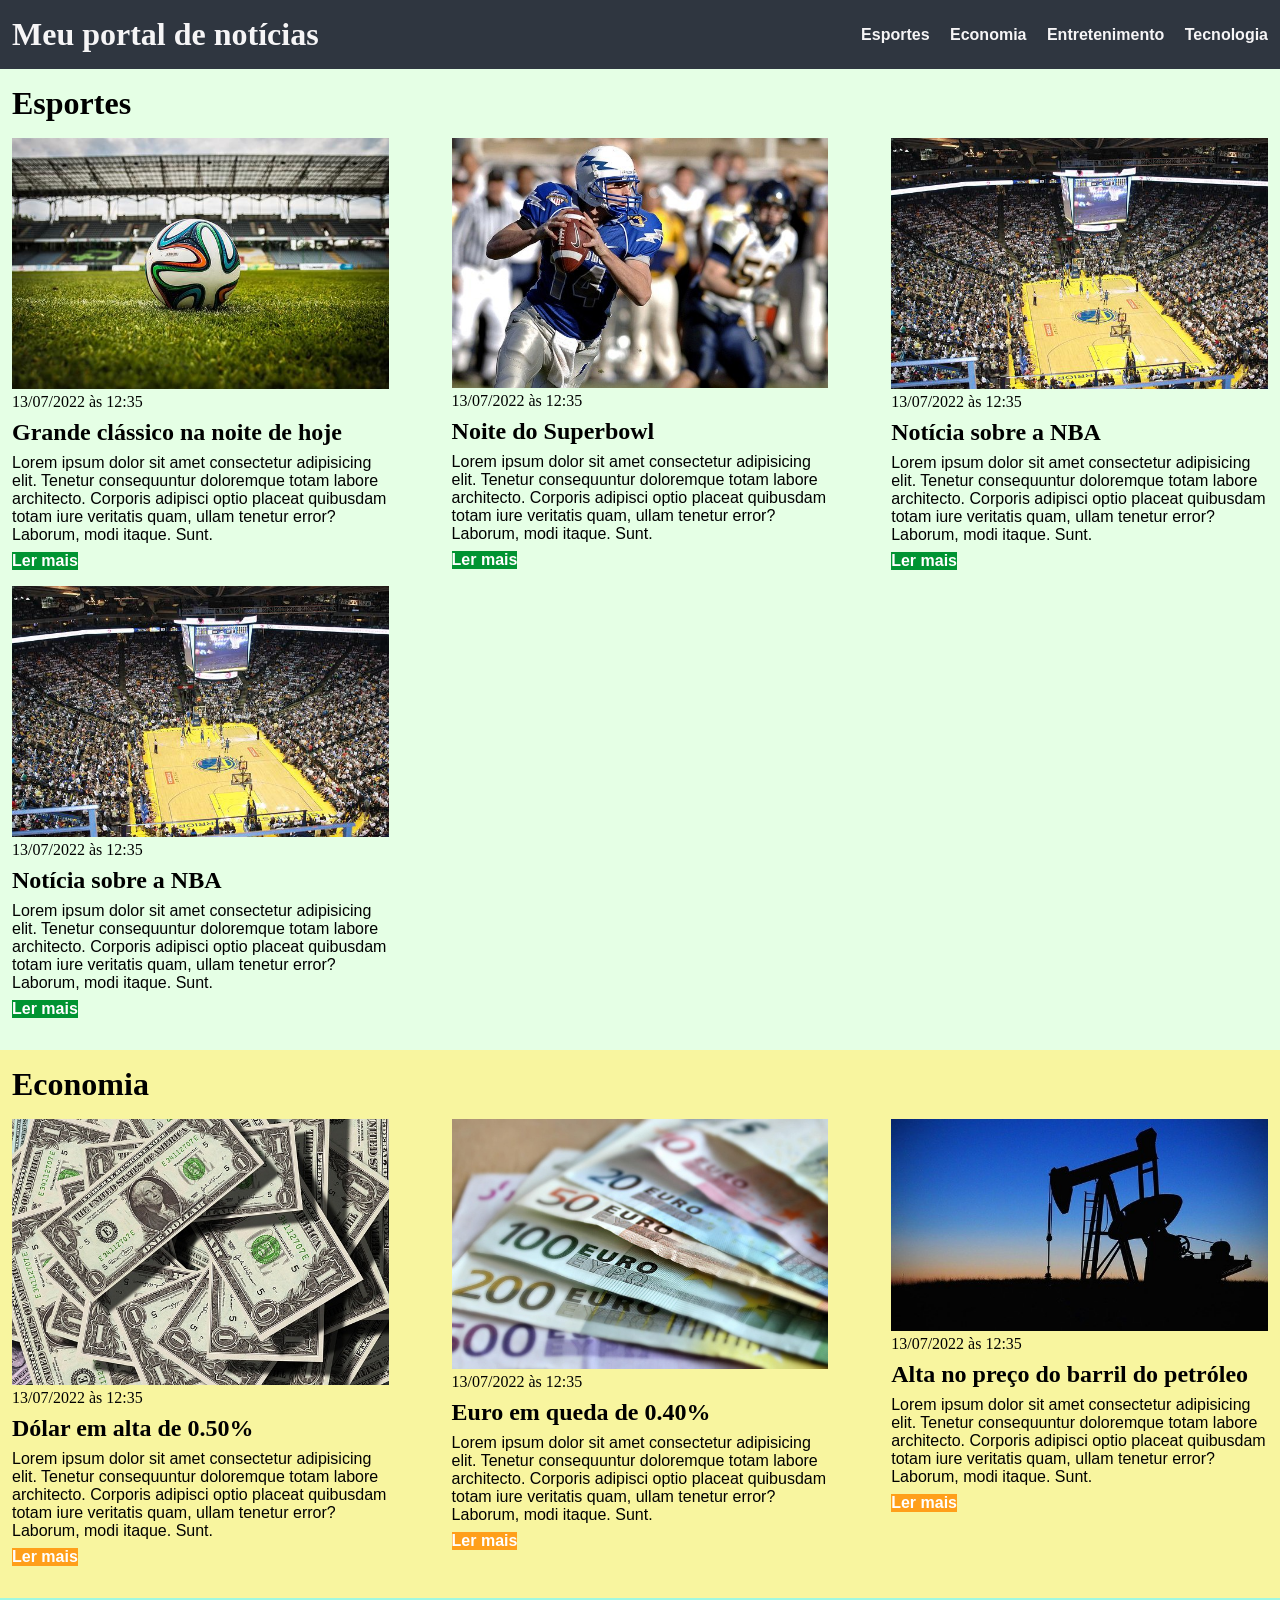
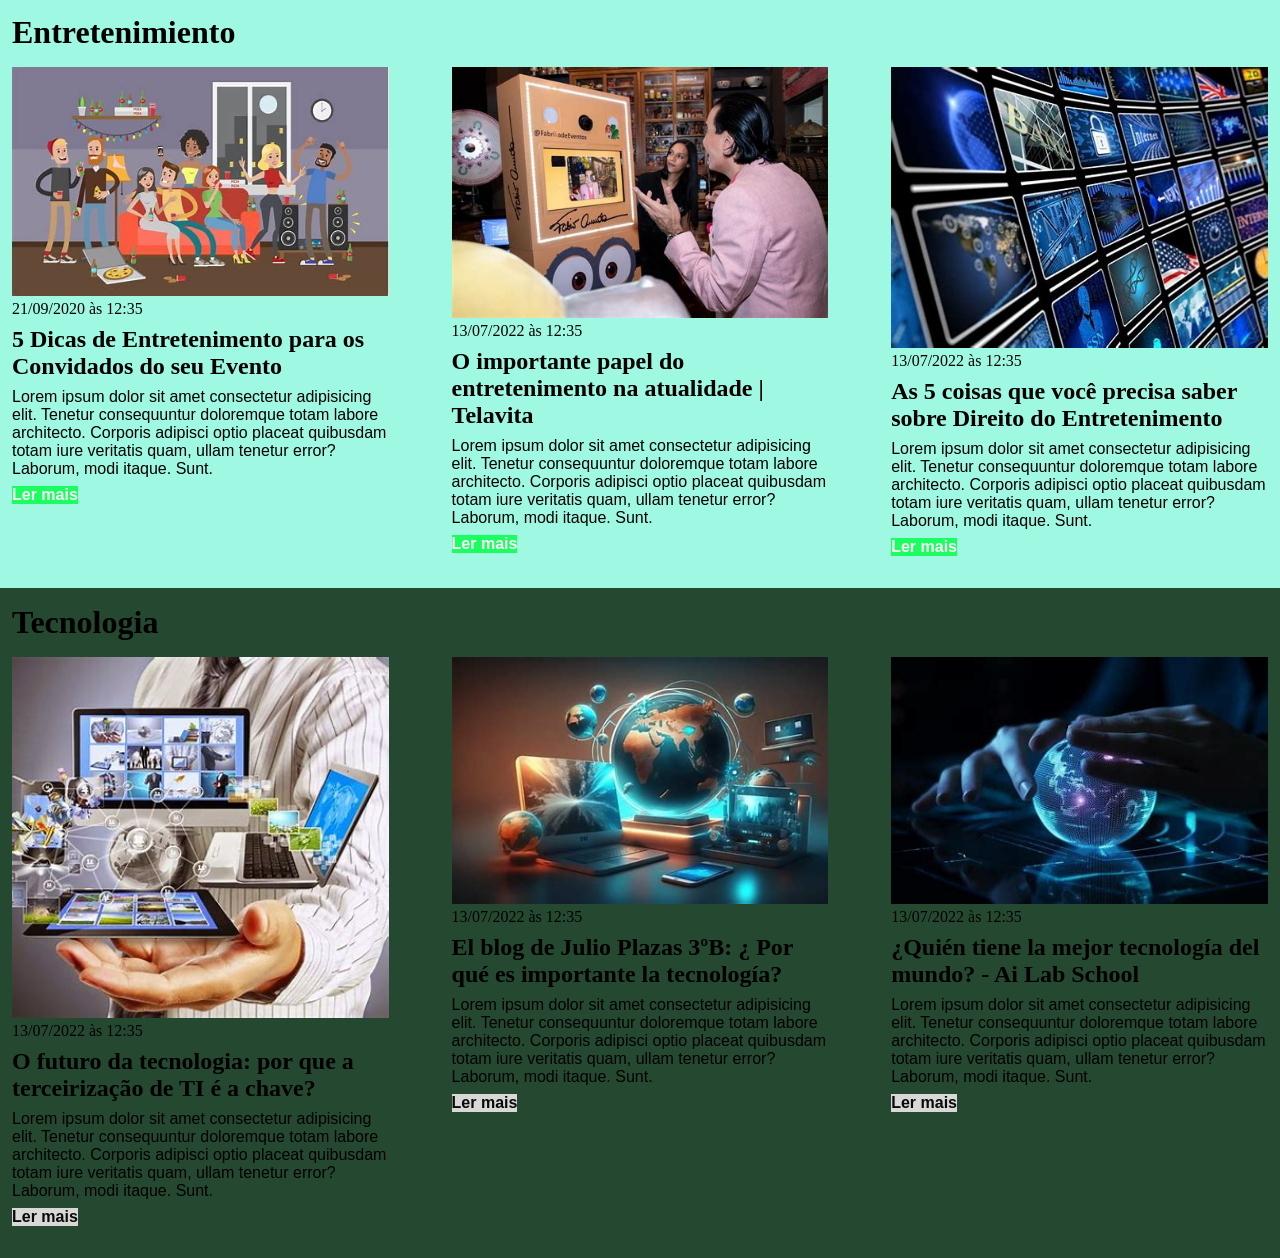
<file: index.html>
<!DOCTYPE html>
<html lang="pt-BR">
<head>
    <meta charset="UTF-8">
    <meta http-equiv="X-UA-Compatible" content="IE=edge">
    <meta name="viewport" content="width=device-width, initial-scale=1.0">
    <title>Meu portal de notícias</title>
    <link rel="stylesheet" href="./main.css" />
</head>
<body>
    <header>
     <div class="container">
            <h1>Meu portal de notícias</h1>
            <nav>
                <ul>
                    <li>
                        <a href="#sports" title="Ir para a seção de esportes">Esportes</a>
                    </li>
                    <li>
                        <a href="#economy" title="Ir para a seção de notícias">Economia</a>
                    </li>
                    <li>
                        <a href="#entretenimento" title="Ir para a seção de entretenimento">Entretenimento</a>
                    </li>
                    <li>
                        <a href="#tecnologia" title="Ir para a seção de tecnologia">Tecnologia</a>
                    </li>
                </ul>
            </nav>
     </div>
    </header>
    
    <section id="sports">
        <div class="container">
            <h2>Esportes</h2>
                <div class="articles">
                    <article>
                        <img src="./imagens/futebol.jpg" alt="Bola de futebol no gramado" />
                        <header>
                            <time>13/07/2022 às 12:35</time>
                        </header>
                        <h3>Grande clássico na noite de hoje</h3>
                        <p>
                            Lorem ipsum dolor sit amet consectetur adipisicing elit. Tenetur consequuntur doloremque totam labore architecto. Corporis adipisci optio placeat quibusdam totam iure veritatis quam, ullam tenetur error? Laborum, modi itaque. Sunt.
                        </p>
                        <a href="#" title="Leia a notícia completa">Ler mais</a>
                    </article>

                    <article>
                        <img src="./imagens/futebol-americano.jpg" alt="Jogador de futebol americano correndo com a bola na mão" />
                        <header>
                            <time>13/07/2022 às 12:35</time>
                        </header>
                        <h3>Noite do Superbowl</h3>
                        <p>
                            Lorem ipsum dolor sit amet consectetur adipisicing elit. Tenetur consequuntur doloremque totam labore architecto. Corporis adipisci optio placeat quibusdam totam iure veritatis quam, ullam tenetur error? Laborum, modi itaque. Sunt.
                        </p>
                        <a href="#" title="Leia a notícia completa">Ler mais</a>
                    </article>

                    <article>
                        <img src="./imagens/basquete.jpg" title="Vista aérea de uma quadra de basquete" />
                        <header>
                            <time>13/07/2022 às 12:35</time>
                        </header>
                        <h3>Notícia sobre a NBA</h3>
                        <p>
                            Lorem ipsum dolor sit amet consectetur adipisicing elit. Tenetur consequuntur doloremque totam labore architecto. Corporis adipisci optio placeat quibusdam totam iure veritatis quam, ullam tenetur error? Laborum, modi itaque. Sunt.
                        </p>
                        <a href="#" title="Leia a notícia completa">Ler mais</a>
                    </article>

                    <article>
                        <img src="./imagens/basquete.jpg" title="Vista aérea de uma quadra de basquete" />
                        <header>
                            <time>13/07/2022 às 12:35</time>
                        </header>
                        <h3>Notícia sobre a NBA</h3>
                        <p>
                            Lorem ipsum dolor sit amet consectetur adipisicing elit. Tenetur consequuntur doloremque totam labore architecto. Corporis adipisci optio placeat quibusdam totam iure veritatis quam, ullam tenetur error? Laborum, modi itaque. Sunt.
                        </p>
                        <a href="#" title="Leia a notícia completa">Ler mais</a>
                    </article>
                </div>
        </div>
    </section>
    <section id="economy">
        <div class="container">
            <h2>Economia</h2>
                <div class="articles">
                    <article>
                        <img src="./imagens/dolares.jpg" alt="Muitos dólares" />
                        <header>
                            <time>13/07/2022 às 12:35</time>
                        </header>
                        <h3>Dólar em alta de 0.50%</h3>
                        <p>
                            Lorem ipsum dolor sit amet consectetur adipisicing elit. Tenetur consequuntur doloremque totam labore architecto. Corporis adipisci optio placeat quibusdam totam iure veritatis quam, ullam tenetur error? Laborum, modi itaque. Sunt.
                        </p>
                        <a href="#" title="Leia a notícia completa">Ler mais</a>
                    </article>

                    <article>
                        <img src="./imagens/euro.jpg" alt="Várias notas de euro" />
                        <header>
                            <time>13/07/2022 às 12:35</time>
                        </header>
                        <h3>Euro em queda de 0.40%</h3>
                        <p>
                            Lorem ipsum dolor sit amet consectetur adipisicing elit. Tenetur consequuntur doloremque totam labore architecto. Corporis adipisci optio placeat quibusdam totam iure veritatis quam, ullam tenetur error? Laborum, modi itaque. Sunt.
                        </p>
                        <a href="#" title="Leia a notícia completa">Ler mais</a>
                    </article>

                    <article>
                        <img src="./imagens/petroleo.jpg" alt="Extração de petróleo" />
                        <header>
                            <time>13/07/2022 às 12:35</time>
                        </header>
                        <h3>Alta no preço do barril do petróleo</h3>
                        <p>
                            Lorem ipsum dolor sit amet consectetur adipisicing elit. Tenetur consequuntur doloremque totam labore architecto. Corporis adipisci optio placeat quibusdam totam iure veritatis quam, ullam tenetur error? Laborum, modi itaque. Sunt.
                        </p>
                        <a href="#" title="Leia a notícia completa">Ler mais</a>
                    </article>
                </div>
        </div>
    </section>

    <section id="entretenimento">
        <div class="container">
            <h2>Entretenimiento</h2>
                <div class="articles">
                    <article>
                        <img src="./imagens/atuaidade telativa.jpg" alt="5 Dicas de Entretenimento para os Convidados do seu Evento" />
                        <header>
                            <time>21/09/2020 às 12:35</time>
                        </header>
                        <h3>5 Dicas de Entretenimento para os Convidados do seu Evento</h3>
                        <p>
                            Lorem ipsum dolor sit amet consectetur adipisicing elit. Tenetur consequuntur doloremque totam labore architecto. Corporis adipisci optio placeat quibusdam totam iure veritatis quam, ullam tenetur error? Laborum, modi itaque. Sunt.
                        </p>
                        <a href="#" title="Leia a notícia completa">Ler mais</a>
                    </article>

                    <article>
                        <img src="./imagens/convidados de evento.jpg" alt="O importante papel do entretenimento na atualidade | Telavita" />
                        <header>
                            <time>13/07/2022 às 12:35</time>
                        </header>
                        <h3>O importante papel do entretenimento na atualidade | Telavita</h3>
                        <p>
                            Lorem ipsum dolor sit amet consectetur adipisicing elit. Tenetur consequuntur doloremque totam labore architecto. Corporis adipisci optio placeat quibusdam totam iure veritatis quam, ullam tenetur error? Laborum, modi itaque. Sunt.
                        </p>
                        <a href="#" title="Leia a notícia completa">Ler mais</a>
                    </article>

                    <article>
                        <img src="./imagens/direito do entretenimiento.jpg" title="As 5 coisas que você precisa saber sobre Direito do Entretenimento" />
                        <header>
                            <time>13/07/2022 às 12:35</time>
                        </header>
                        <h3>As 5 coisas que você precisa saber sobre Direito do Entretenimento</h3>
                        <p>
                            Lorem ipsum dolor sit amet consectetur adipisicing elit. Tenetur consequuntur doloremque totam labore architecto. Corporis adipisci optio placeat quibusdam totam iure veritatis quam, ullam tenetur error? Laborum, modi itaque. Sunt.
                        </p>
                        <a href="#" title="Leia a notícia completa">Ler mais</a>
                    </article>
                
                </div>
        </div>
    </section>

    <section id="tecnologia">
        <div class="container">
            <h2>Tecnologia</h2>
                <div class="articles">
                    <article>
                        <img src="./imagens/Blog de Julio Plazas.jpg" alt="O futuro da tecnologia: por que a terceirização de TI é a chave?" />
                        <header>
                            <time>13/07/2022 às 12:35</time>
                        </header>
                        <h3>O futuro da tecnologia: por que a terceirização de TI é a chave?</h3>
                        <p>
                            Lorem ipsum dolor sit amet consectetur adipisicing elit. Tenetur consequuntur doloremque totam labore architecto. Corporis adipisci optio placeat quibusdam totam iure veritatis quam, ullam tenetur error? Laborum, modi itaque. Sunt.
                        </p>
                        <a href="#" title="Leia a notícia completa">Ler mais</a>
                    </article>

                    <article>
                        <img src="./imagens/Mejor tecnologia del mundo.jpg" alt="El blog de Julio Plazas 3ºB: ¿ Por qué es importante la tecnología?" />
                        <header>
                            <time>13/07/2022 às 12:35</time>
                        </header>
                        <h3>El blog de Julio Plazas 3ºB: ¿ Por qué es importante la tecnología?</h3>
                        <p>
                            Lorem ipsum dolor sit amet consectetur adipisicing elit. Tenetur consequuntur doloremque totam labore architecto. Corporis adipisci optio placeat quibusdam totam iure veritatis quam, ullam tenetur error? Laborum, modi itaque. Sunt.
                        </p>
                        <a href="#" title="Leia a notícia completa">Ler mais</a>
                    </article>

                    <article>
                        <img src="./imagens/Tercerização da TI.jpg" title="¿Quién tiene la mejor tecnología del mundo? - Ai Lab School" />
                        <header>
                            <time>13/07/2022 às 12:35</time>
                        </header>
                        <h3>¿Quién tiene la mejor tecnología del mundo? - Ai Lab School</h3>
                        <p>
                            Lorem ipsum dolor sit amet consectetur adipisicing elit. Tenetur consequuntur doloremque totam labore architecto. Corporis adipisci optio placeat quibusdam totam iure veritatis quam, ullam tenetur error? Laborum, modi itaque. Sunt.
                        </p>
                        <a href="#" title="Leia a notícia completa">Ler mais</a>
                    </article>
                 
                </div>
        </div>
    </section>
</body>
</html>
</file>
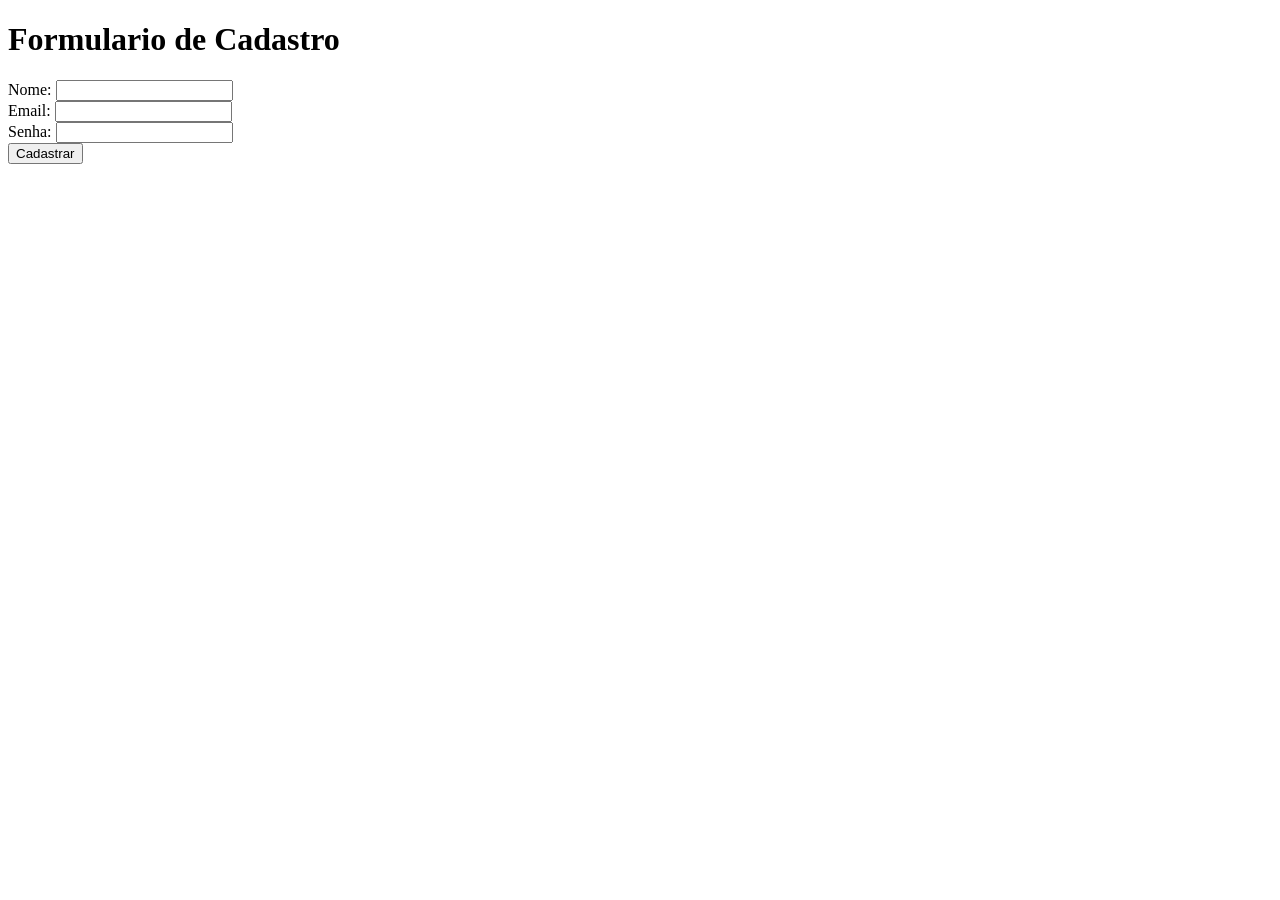
<file: exercício_html.html>
<!DOCTYPE html>
<html lang="pt-br">
<head>
    <meta charset="UTF-8">
    <meta name="viewport" content="width=device-width, initial-scale=1.0">
    <title>Formulario de Cadastro</title>
</head>
<body>
    <h1>Formulario de Cadastro</h1>
    <form>
        <label for="user">Nome: </label>
        <input id="user" type="text" />
        <br />
        <label for="email">Email: </label>
        <input id="email" type="email" />
        <br />
        <label for="senha">Senha: </label>
        <input id="senha" type="password" />
        <br />
        <button type="submit">
            Cadastrar
        </button>
    </form>        
</body>
</html>
</file>
<file: main.css>
* {
    box-sizing: border-box;
    margin: 0;
    padding: 0;
}

body > header {
    background-color: #2f3640;
    padding: 16px 0;
    color: #f6f5f6;
    
    
}

header .container {
    display: flex;
    align-items: center;
    justify-content: space-between;
}

header li {
    display: inline;
    font-family: Arial, Helvetica, sans-serif;
    font-weight: bold;
    margin-left: 16px;
}
header li a {
    color: #f6f5f6;
    text-decoration: none;
}

.container {
    width: 1256px;
    margin: 0 auto;
}

.articles {
    display: flex;
    flex-wrap: wrap;
    justify-content: space-between;
}

.articles article img {
   /*height: 180px; */
   width: 100%;

}
.articles article {
    width: 30%;
}

section {
    padding: 16px 0;
}

section h2, 
.articles article {
    margin-bottom: 16px;
}

.articles article h3 {
    margin-top: 8px;
    margin-bottom: 8px;
}

.articles article a {
    background-color: blue;
    color: #fff;
    display: inline-block;
    text-decoration: none;
    font-weight: bold;
    margin-top: 8px;
}

.articles article a:hover {
    text-decoration: underline;
}

.articles article p,
.articles article a {
    font-family: Arial, Helvetica, sans-serif;
}

.articles article h3 {
    font-size: 24px;
}

section h2 {
    font-size: 32px;
}

#sports {
    background-color: rgba(0, 255, 0, 0.1);
}

#sports .articles article a {
    background-color: #009432;
}

#economy {
    background-color: #f8f59f;
}

#economy .articles article a {
    background-color: #ff9f1a;

}


#entretenimento {
    background-color: #9ff8e2;
}

#entretenimento .articles article a {
    background-color: #1aff5f;

}

#tecnologia {
    background-color: #244930;
}

#tecnologia .articles article a {
    color: #0a0909;
    background-color: #d8d8d7;

}
</file>
